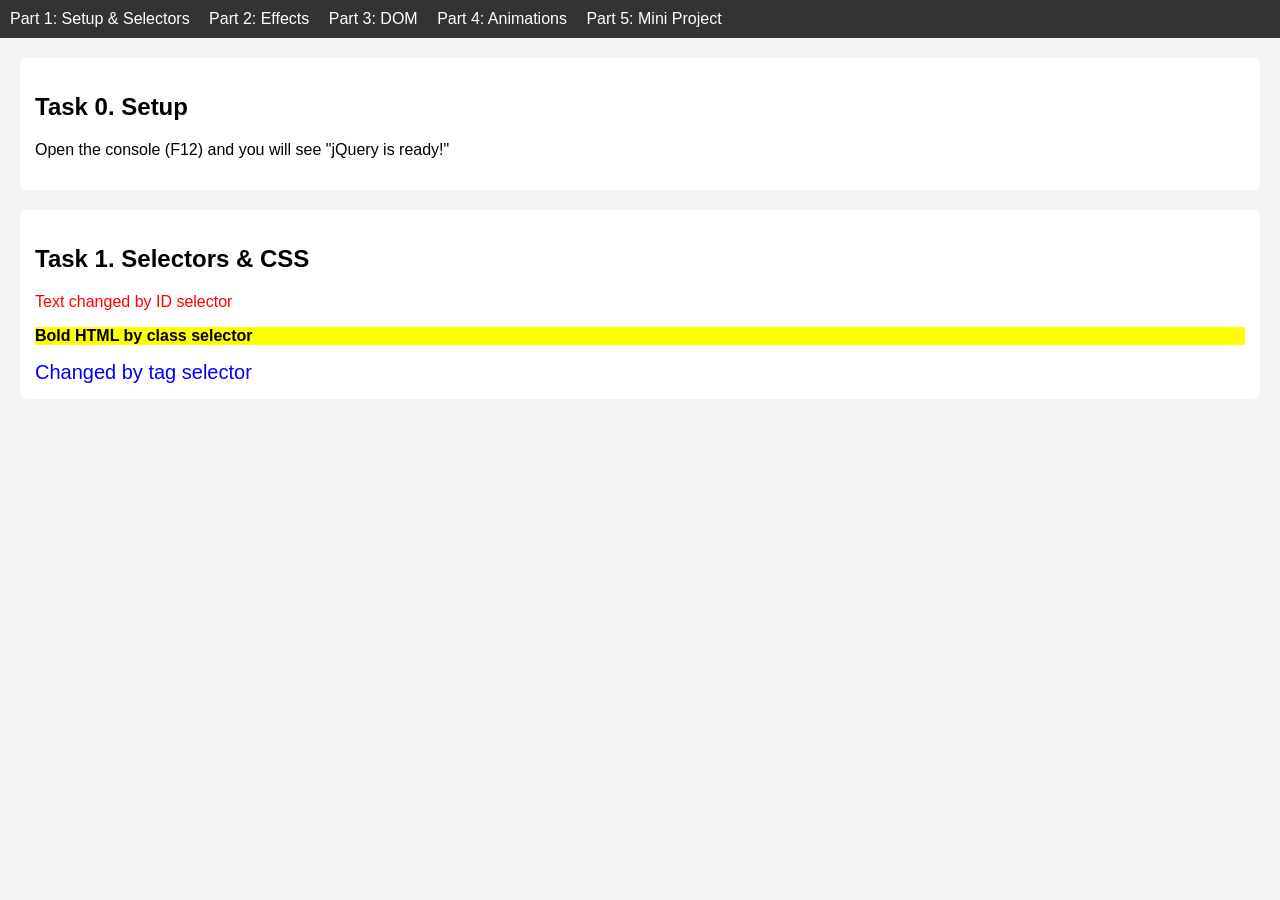
<file: index.html>
<!DOCTYPE html>
<html>
<head>
  <title>Part 1</title>
  <meta charset="UTF-8">
  <link rel="stylesheet" href="style.css">
  <script src="https://code.jquery.com/jquery-3.7.1.min.js"></script>
</head>
<body>
<nav>
  <a href="index.html">Part 1: Setup &amp; Selectors</a>
  <a href="part2.html">Part 2: Effects</a>
  <a href="part3.html">Part 3: DOM</a>
  <a href="part4.html">Part 4: Animations</a>
  <a href="part5.html">Part 5: Mini Project</a>
</nav>
<div class="container">

  <div class="task">
    <h2>Task 0. Setup</h2>
    <p>Open the console (F12) and you will see "jQuery is ready!"</p>
  </div>

  <div class="task">
    <h2>Task 1. Selectors &amp; CSS</h2>
    <p id="myId">Paragraph with ID</p>
    <p class="myClass">Paragraph with class</p>
    <span>This is a span tag</span>
  </div>

</div>

<script>
  // Task 0: code runs only after the page is loaded
  $(document).ready(function () {
    console.log("jQuery is ready!");

    // Task 1: select by ID, class and tag
    $("#myId").text("Text changed by ID selector");          // .text()
    $(".myClass").html("<b>Bold HTML by class selector</b>"); // .html()
    $("span").text("Changed by tag selector");

    // .css() changes styles
    $("#myId").css("color", "red");
    $(".myClass").css("background-color", "yellow");
    $("span").css({ "font-size": "20px", "color": "blue" });
  });
</script>
</body>
</html>
</file>
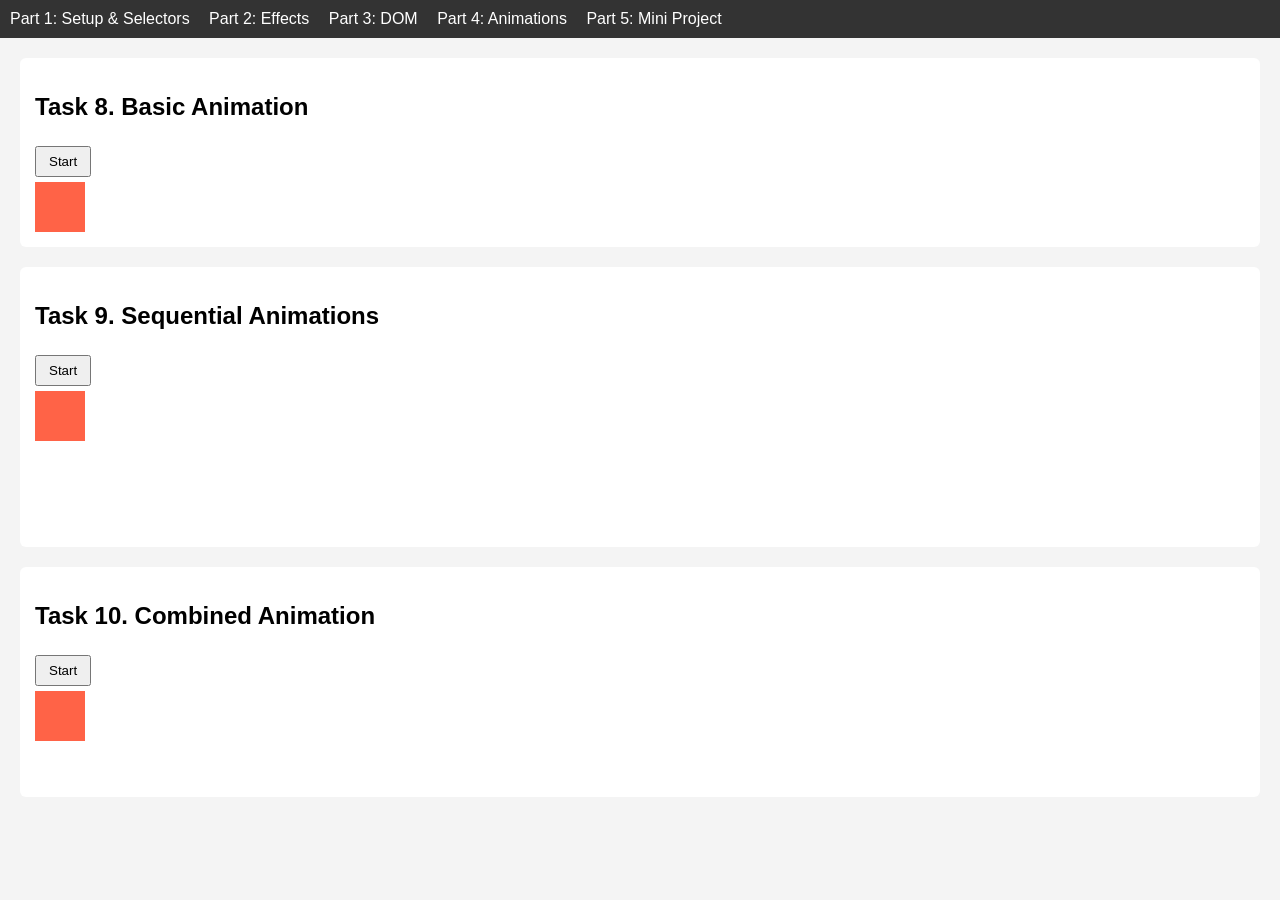
<file: part4.html>
<!DOCTYPE html>
<html>
<head>
  <title>Part 4</title>
  <meta charset="UTF-8">
  <link rel="stylesheet" href="style.css">
  <script src="https://code.jquery.com/jquery-3.7.1.min.js"></script>
</head>
<body>
<nav>
  <a href="index.html">Part 1: Setup &amp; Selectors</a>
  <a href="part2.html">Part 2: Effects</a>
  <a href="part3.html">Part 3: DOM</a>
  <a href="part4.html">Part 4: Animations</a>
  <a href="part5.html">Part 5: Mini Project</a>
</nav>
<div class="container">

  <div class="task">
    <h2>Task 8. Basic Animation</h2>
    <button id="btn8">Start</button>
    <div class="box" id="box8"></div>
  </div>

  <div class="task" style="height: 250px;">
    <h2>Task 9. Sequential Animations</h2>
    <button id="btn9">Start</button>
    <div class="box" id="box9"></div>
  </div>

  <div class="task" style="height: 200px;">
    <h2>Task 10. Combined Animation</h2>
    <button id="btn10">Start</button>
    <div class="box" id="box10"></div>
  </div>

</div>

<script>
  $(document).ready(function () {
    // Task 8: bigger size + new position
    $("#btn8").click(function () {
      $("#box8").animate({ width: "100px", height: "100px", left: "200px" });
    });

    // Task 9: animations run one after another (queue)
    $("#btn9").click(function () {
      $("#box9")
        .animate({ left: "200px" })                 // move right
        .animate({ top: "100px" })                  // move down
        .animate({ width: "25px", height: "25px" }) // shrink
        .animate({ left: "0px", top: "0px", width: "50px", height: "50px" }); // return
    });

    // Task 10: opacity + size + movement in ONE animate()
    $("#btn10").click(function () {
      $("#box10").animate({
        opacity: 0.3,
        width: "120px",
        height: "120px",
        left: "250px"
      }, 1500);
    });
  });
</script>
</body>
</html>
</file>
<file: style.css>
body { font-family: Arial, sans-serif; margin: 0; background: #f4f4f4; }
nav { background: #333; padding: 10px; }
nav a { color: white; margin-right: 15px; text-decoration: none; }
nav a:hover { text-decoration: underline; }
.container { padding: 20px; }
.task { background: white; padding: 15px; margin-bottom: 20px; border-radius: 6px; }
button { padding: 6px 12px; margin: 5px 5px 5px 0; cursor: pointer; }
img { width: 200px; }
.panel { background: #cde; padding: 10px; display: none; }
.box { width: 50px; height: 50px; background: tomato; position: relative; }
</file>
